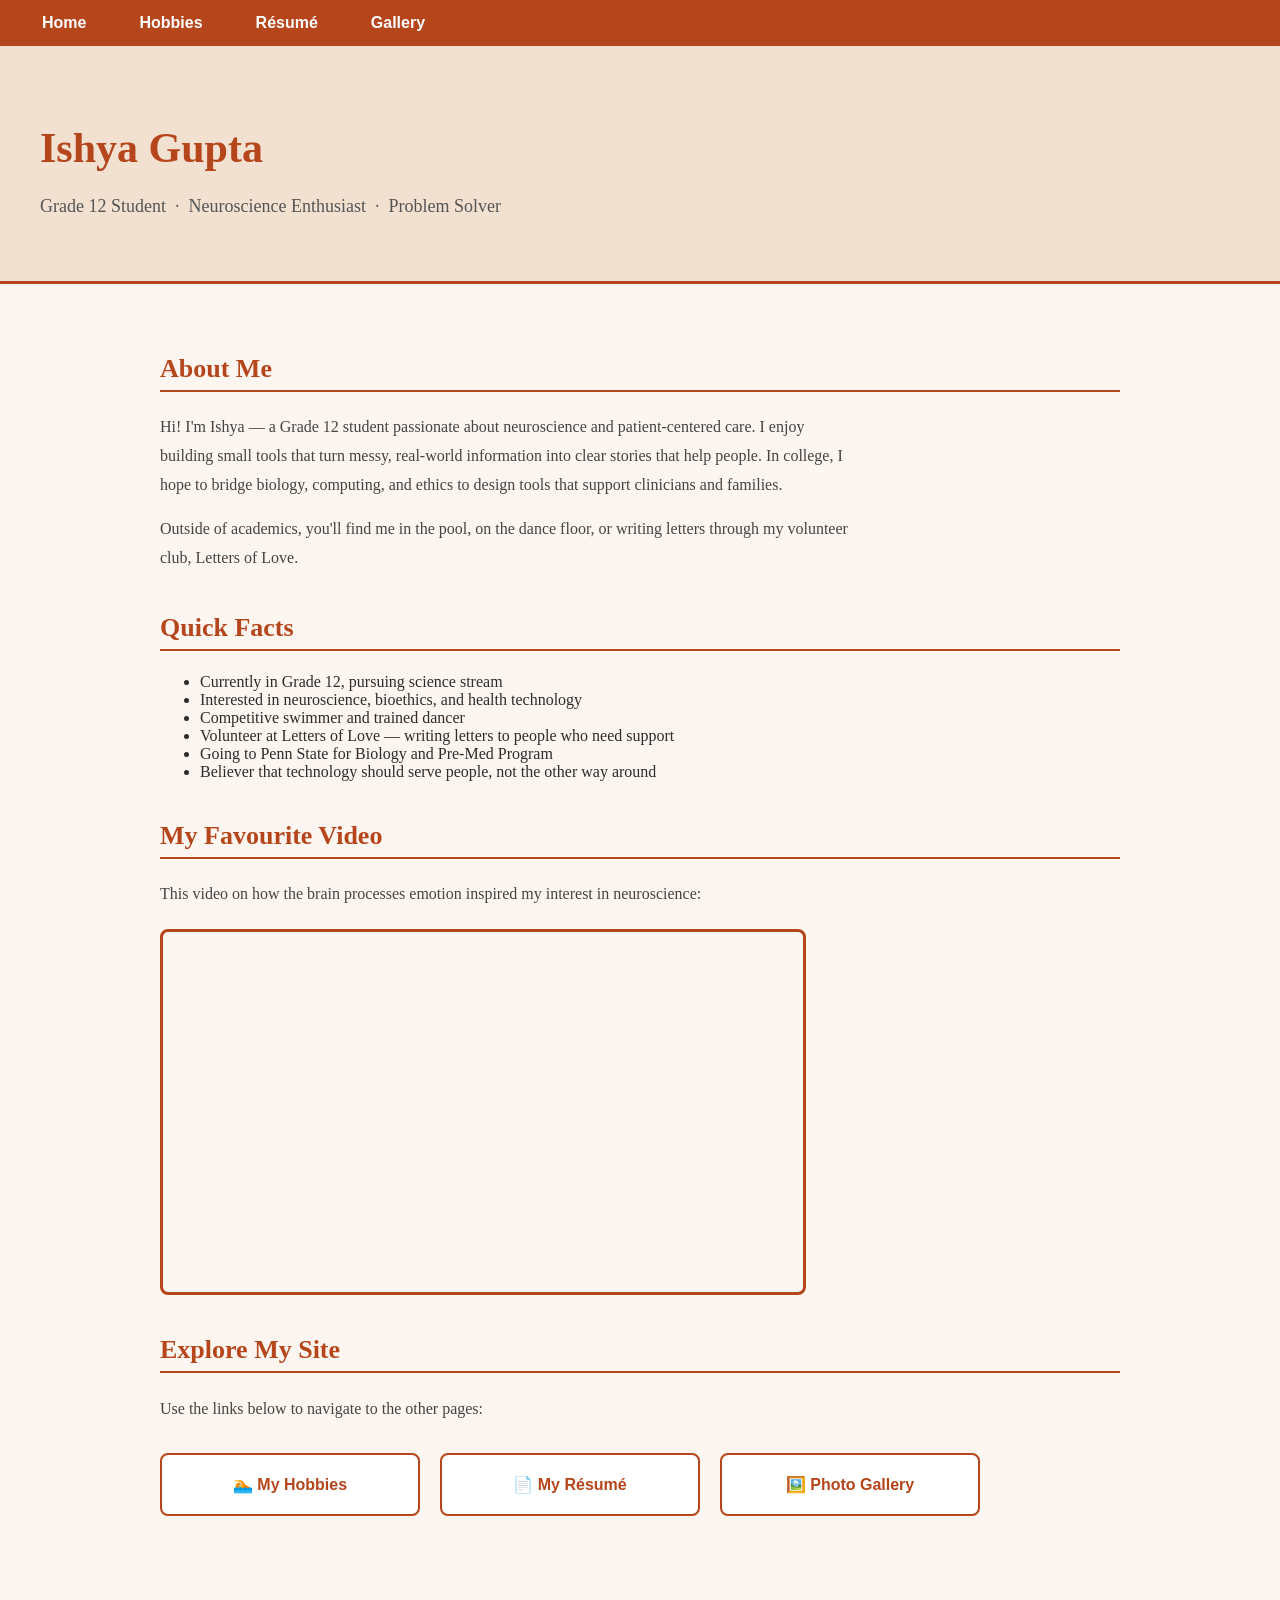
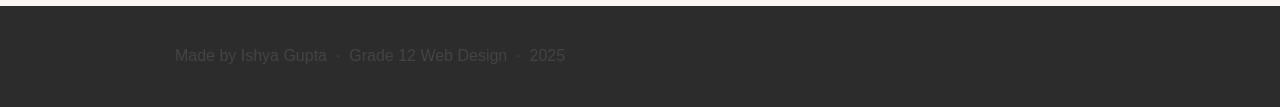
<file: index.html>
<!DOCTYPE html>
<html lang="en">
<head>
    <meta charset="UTF-8">
    <meta name="viewport" content="width=device-width, initial-scale=1.0">
    <title>Ishya Gupta — Homepage</title>
    <link rel="stylesheet" href="style.css">
</head>
<body>

    <nav>
        <a href="index.html">Home</a>
        <a href="hobbies.html">Hobbies</a>
        <a href="resume.html">Résumé</a>
        <a href="gallery.html">Gallery</a>
    </nav>

    <div class="header-banner">
        <h1>Ishya Gupta</h1>
        <p>Grade 12 Student &nbsp;·&nbsp; Neuroscience Enthusiast &nbsp;·&nbsp; Problem Solver</p>
    </div>

    <div class="main-content">

        <h2>About Me</h2>
        <p>
            Hi! I'm Ishya — a Grade 12 student passionate about neuroscience and patient-centered care.
            I enjoy building small tools that turn messy, real-world information into clear stories
            that help people. In college, I hope to bridge biology, computing, and ethics to design
            tools that support clinicians and families.
        </p>
        <p>
            Outside of academics, you'll find me in the pool, on the dance floor, or writing letters
            through my volunteer club, Letters of Love.
        </p>

        <h2>Quick Facts</h2>
        <ul>
            <li>Currently in Grade 12, pursuing science stream</li>
            <li>Interested in neuroscience, bioethics, and health technology</li>
            <li>Competitive swimmer and trained dancer</li>
            <li>Volunteer at Letters of Love — writing letters to people who need support</li>
            <li>Going to Penn State for Biology and Pre-Med Program</li>
            <li>Believer that technology should serve people, not the other way around</li>
        </ul>

        <h2>My Favourite Video</h2>
        <p>This video on how the brain processes emotion inspired my interest in neuroscience:</p>
        <div class="video-wrapper">
            <iframe
                src="https://www.youtube.com/watch?v=9AuMKuC-OuQ"
                title="Neuroscience YouTube Video"
                allow="accelerometer; autoplay; clipboard-write; encrypted-media; gyroscope; picture-in-picture"
                allowfullscreen>
            </iframe>
        </div>

        <h2>Explore My Site</h2>
        <p>Use the links below to navigate to the other pages:</p>

        <div class="page-links">
            <a href="hobbies.html" class="page-box">🏊 My Hobbies</a>
            <a href="resume.html" class="page-box">📄 My Résumé</a>
            <a href="gallery.html" class="page-box">🖼️ Photo Gallery</a>
        </div>

    </div>

    <footer>
        <p>Made by Ishya Gupta &nbsp;·&nbsp; Grade 12 Web Design &nbsp;·&nbsp; 2025</p>
    </footer>

</body>
</html>
</file>
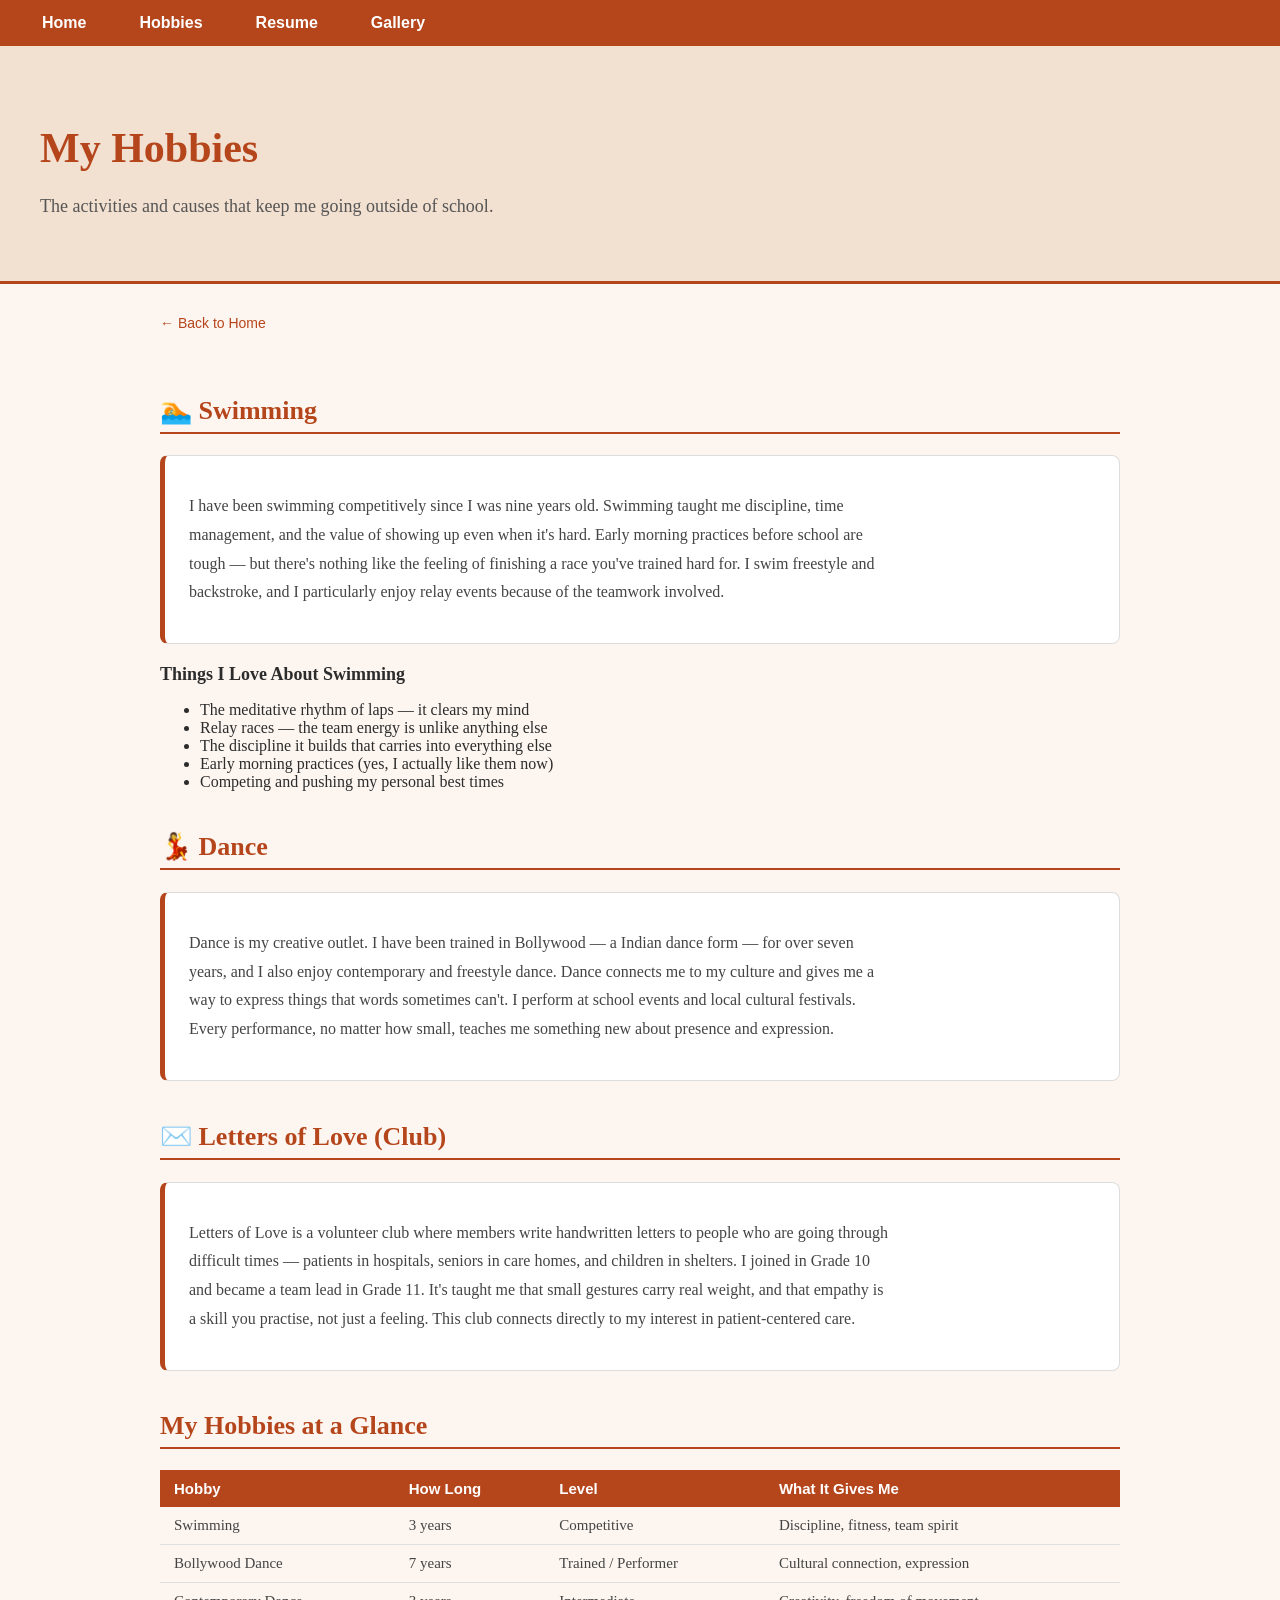
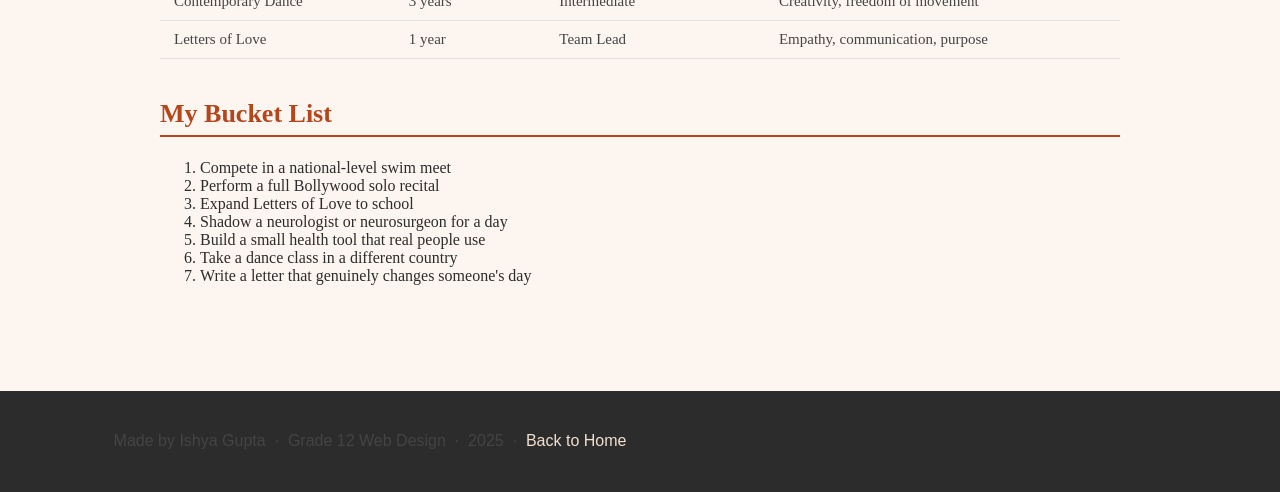
<file: hobbies.html>
<!DOCTYPE html>
<html lang="en">
<head>
    <meta charset="UTF-8">
    <meta name="viewport" content="width=device-width, initial-scale=1.0">
    <title>My Hobbies — Ishya Gupta</title>
    <link rel="stylesheet" href="style.css">
</head>
<body>

    <nav>
        <a href="index.html">Home</a>
        <a href="hobbies.html">Hobbies</a>
        <a href="resume.html">Resume</a>
        <a href="gallery.html">Gallery</a>
    </nav>

    <div class="header-banner">
        <h1>My Hobbies</h1>
        <p>The activities and causes that keep me going outside of school.</p>
    </div>

    <div class="main-content">

        <a href="index.html" class="back-link">← Back to Home</a>

        <!-- Swimming -->
        <h2>🏊 Swimming</h2>
        <div class="card">
            <p>
                I have been swimming competitively since I was nine years old. Swimming taught me
                discipline, time management, and the value of showing up even when it's hard.
                Early morning practices before school are tough — but there's nothing like the
                feeling of finishing a race you've trained hard for. I swim freestyle and
                backstroke, and I particularly enjoy relay events because of the teamwork involved.
            </p>
        </div>

        <h3>Things I Love About Swimming</h3>
        <ul>
            <li>The meditative rhythm of laps — it clears my mind</li>
            <li>Relay races — the team energy is unlike anything else</li>
            <li>The discipline it builds that carries into everything else</li>
            <li>Early morning practices (yes, I actually like them now)</li>
            <li>Competing and pushing my personal best times</li>
        </ul>

        <!-- Dance -->
        <h2>💃 Dance</h2>
        <div class="card">
            <p>
                Dance is my creative outlet. I have been trained in Bollywood — a Indian
                dance form — for over seven years, and I also enjoy contemporary and freestyle dance.
                Dance connects me to my culture and gives me a way to express things that words
                sometimes can't. I perform at school events and local cultural festivals. Every
                performance, no matter how small, teaches me something new about presence and expression.
            </p>
        </div>

        <!-- Letters of Love -->
        <h2>✉️ Letters of Love (Club)</h2>
        <div class="card">
            <p>
                Letters of Love is a volunteer club where members write handwritten letters to
                people who are going through difficult times — patients in hospitals, seniors in
                care homes, and children in shelters. I joined in Grade 10 and became a team lead
                in Grade 11. It's taught me that small gestures carry real weight, and that
                empathy is a skill you practise, not just a feeling. This club connects directly
                to my interest in patient-centered care.
            </p>
        </div>

        <!-- My hobbies table -->
        <h2>My Hobbies at a Glance</h2>
        <table>
            <thead>
                <tr>
                    <th>Hobby</th>
                    <th>How Long</th>
                    <th>Level</th>
                    <th>What It Gives Me</th>
                </tr>
            </thead>
            <tbody>
                <tr>
                    <td>Swimming</td>
                    <td>3 years</td>
                    <td>Competitive</td>
                    <td>Discipline, fitness, team spirit</td>
                </tr>
                <tr>
                    <td>Bollywood Dance</td>
                    <td>7 years</td>
                    <td>Trained / Performer</td>
                    <td>Cultural connection, expression</td>
                </tr>
                <tr>
                    <td>Contemporary Dance</td>
                    <td>3 years</td>
                    <td>Intermediate</td>
                    <td>Creativity, freedom of movement</td>
                </tr>
                <tr>
                    <td>Letters of Love</td>
                    <td>1 year</td>
                    <td>Team Lead</td>
                    <td>Empathy, communication, purpose</td>
                </tr>
            </tbody>
        </table>

        <h2>My Bucket List</h2>
        <ol>
            <li>Compete in a national-level swim meet</li>
            <li>Perform a full Bollywood solo recital </li>
            <li>Expand Letters of Love to school</li>
            <li>Shadow a neurologist or neurosurgeon for a day</li>
            <li>Build a small health tool that real people use</li>
            <li>Take a dance class in a different country</li>
            <li>Write a letter that genuinely changes someone's day</li>
        </ol>

    </div>

    <footer>
        <p>Made by Ishya Gupta &nbsp;·&nbsp; Grade 12 Web Design &nbsp;·&nbsp; 2025 &nbsp;·&nbsp; <a href="index.html" style="color: #f2e0d0;">Back to Home</a></p>
    </footer>

</body>
</html>
</file>
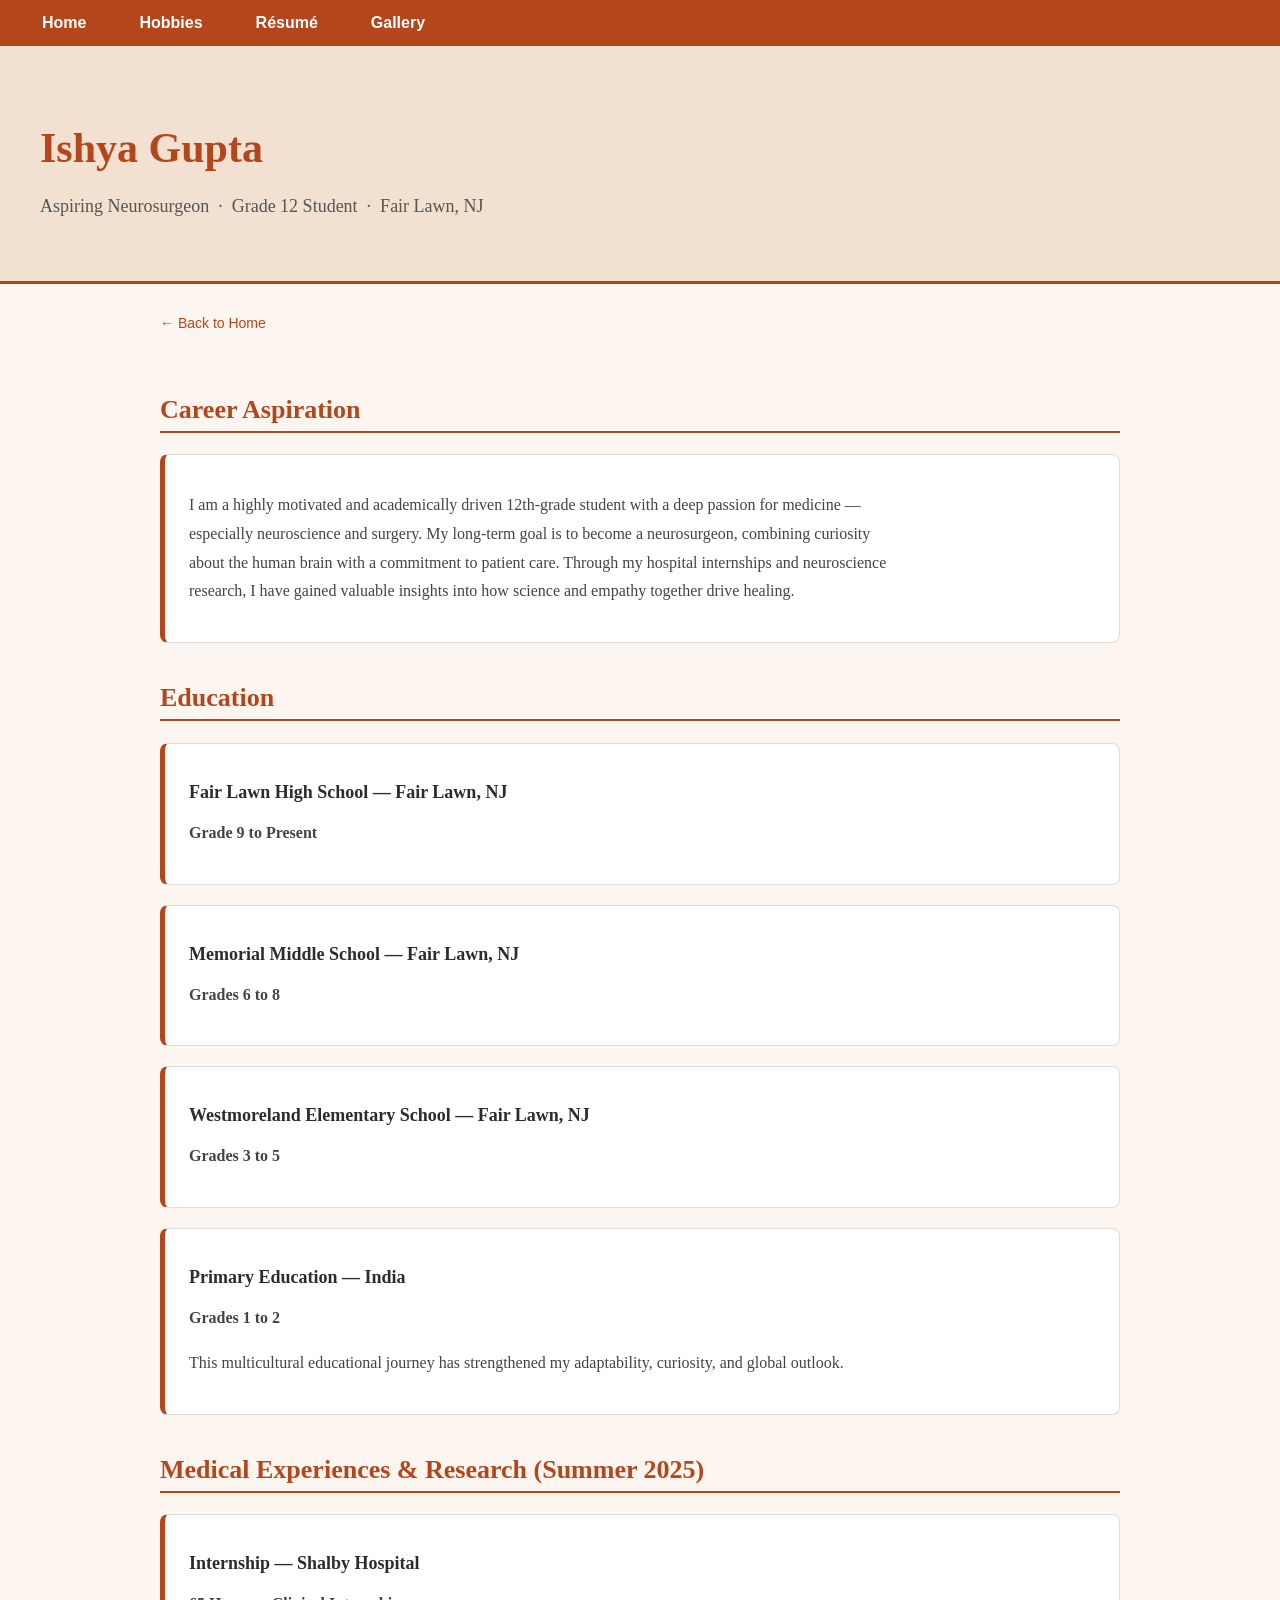
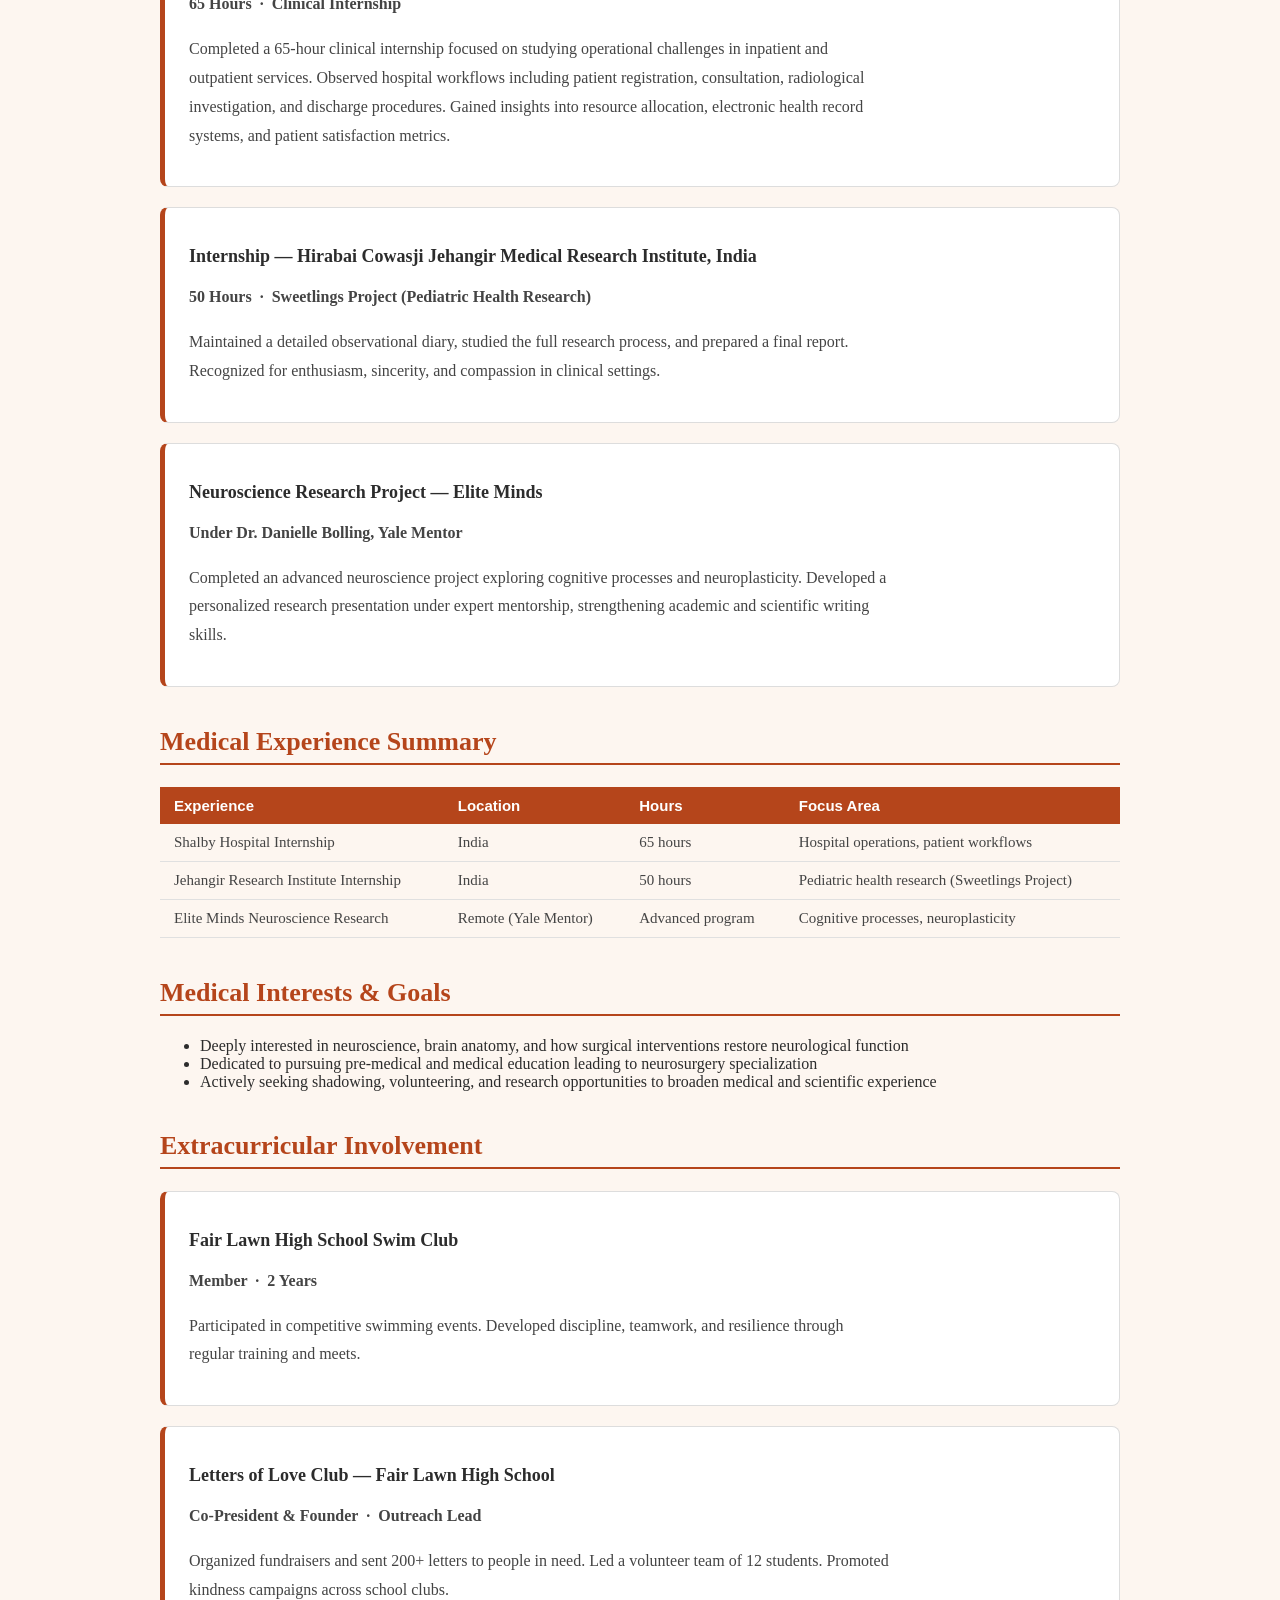
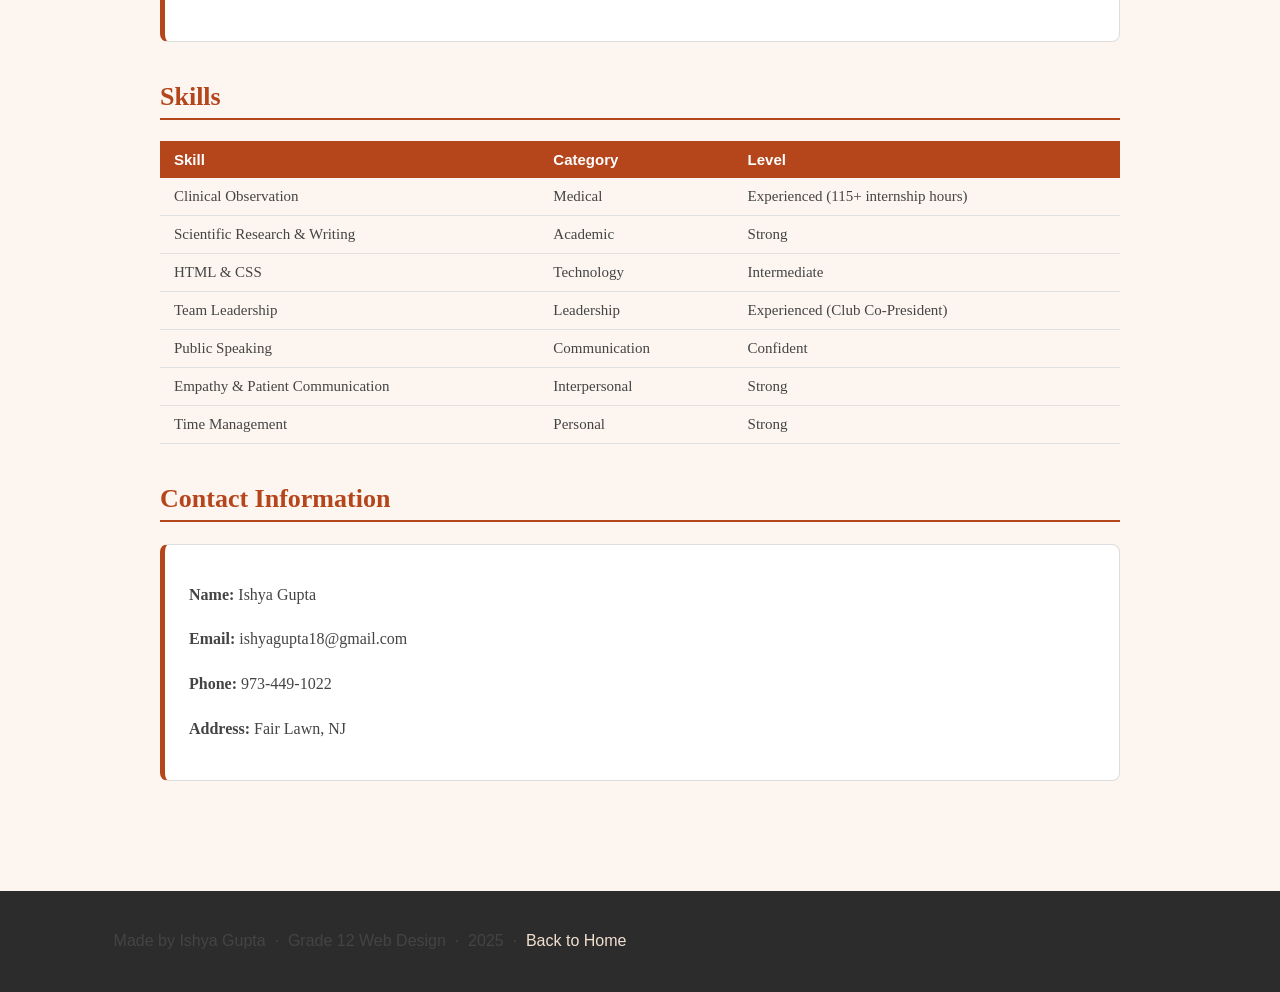
<file: resume.html>
<!DOCTYPE html>
<html lang="en">
<head>
    <meta charset="UTF-8">
    <meta name="viewport" content="width=device-width, initial-scale=1.0">
    <title>Résumé — Ishya Gupta</title>
    <link rel="stylesheet" href="style.css">
</head>
<body>

    <nav>
        <a href="index.html">Home</a>
        <a href="hobbies.html">Hobbies</a>
        <a href="resume.html">Résumé</a>
        <a href="gallery.html">Gallery</a>
    </nav>

    <div class="header-banner">
        <h1>Ishya Gupta</h1>
        <p>Aspiring Neurosurgeon &nbsp;·&nbsp; Grade 12 Student &nbsp;·&nbsp; Fair Lawn, NJ</p>
    </div>

    <div class="main-content">

        <a href="index.html" class="back-link">← Back to Home</a>

        <h2>Career Aspiration</h2>
        <div class="card">
            <p>
                I am a highly motivated and academically driven 12th-grade student with a deep passion
                for medicine — especially neuroscience and surgery. My long-term goal is to become a
                neurosurgeon, combining curiosity about the human brain with a commitment to patient care.
                Through my hospital internships and neuroscience research, I have gained valuable insights
                into how science and empathy together drive healing.
            </p>
        </div>

        <h2>Education</h2>

        <div class="card">
            <h3>Fair Lawn High School — Fair Lawn, NJ</h3>
            <p><strong>Grade 9 to Present</strong></p>
        </div>

        <div class="card">
            <h3>Memorial Middle School — Fair Lawn, NJ</h3>
            <p><strong>Grades 6 to 8</strong></p>
        </div>

        <div class="card">
            <h3>Westmoreland Elementary School — Fair Lawn, NJ</h3>
            <p><strong>Grades 3 to 5</strong></p>
        </div>

        <div class="card">
            <h3>Primary Education — India</h3>
            <p><strong>Grades 1 to 2</strong></p>
            <p>This multicultural educational journey has strengthened my adaptability, curiosity, and global outlook.</p>
        </div>

        <h2>Medical Experiences &amp; Research (Summer 2025)</h2>

        <div class="card">
            <h3>Internship — Shalby Hospital</h3>
            <p><strong>65 Hours &nbsp;·&nbsp; Clinical Internship</strong></p>
            <p>
                Completed a 65-hour clinical internship focused on studying operational challenges
                in inpatient and outpatient services. Observed hospital workflows including patient
                registration, consultation, radiological investigation, and discharge procedures.
                Gained insights into resource allocation, electronic health record systems, and
                patient satisfaction metrics.
            </p>
        </div>

        <div class="card">
            <h3>Internship — Hirabai Cowasji Jehangir Medical Research Institute, India</h3>
            <p><strong>50 Hours &nbsp;·&nbsp; Sweetlings Project (Pediatric Health Research)</strong></p>
            <p>
                Maintained a detailed observational diary, studied the full research process,
                and prepared a final report. Recognized for enthusiasm, sincerity, and compassion
                in clinical settings.
            </p>
        </div>

        <div class="card">
            <h3>Neuroscience Research Project — Elite Minds</h3>
            <p><strong>Under Dr. Danielle Bolling, Yale Mentor</strong></p>
            <p>
                Completed an advanced neuroscience project exploring cognitive processes and
                neuroplasticity. Developed a personalized research presentation under expert
                mentorship, strengthening academic and scientific writing skills.
            </p>
        </div>

        <h2>Medical Experience Summary</h2>
        <table>
            <thead>
                <tr>
                    <th>Experience</th>
                    <th>Location</th>
                    <th>Hours</th>
                    <th>Focus Area</th>
                </tr>
            </thead>
            <tbody>
                <tr>
                    <td>Shalby Hospital Internship</td>
                    <td>India</td>
                    <td>65 hours</td>
                    <td>Hospital operations, patient workflows</td>
                </tr>
                <tr>
                    <td>Jehangir Research Institute Internship</td>
                    <td>India</td>
                    <td>50 hours</td>
                    <td>Pediatric health research (Sweetlings Project)</td>
                </tr>
                <tr>
                    <td>Elite Minds Neuroscience Research</td>
                    <td>Remote (Yale Mentor)</td>
                    <td>Advanced program</td>
                    <td>Cognitive processes, neuroplasticity</td>
                </tr>
            </tbody>
        </table>

        <h2>Medical Interests &amp; Goals</h2>
        <ul>
            <li>Deeply interested in neuroscience, brain anatomy, and how surgical interventions restore neurological function</li>
            <li>Dedicated to pursuing pre-medical and medical education leading to neurosurgery specialization</li>
            <li>Actively seeking shadowing, volunteering, and research opportunities to broaden medical and scientific experience</li>
        </ul>

        <h2>Extracurricular Involvement</h2>

        <div class="card">
            <h3>Fair Lawn High School Swim Club</h3>
            <p><strong>Member &nbsp;·&nbsp; 2 Years</strong></p>
            <p>
                Participated in competitive swimming events. Developed discipline, teamwork,
                and resilience through regular training and meets.
            </p>
        </div>

        <div class="card">
            <h3>Letters of Love Club — Fair Lawn High School</h3>
            <p><strong>Co-President &amp; Founder &nbsp;·&nbsp; Outreach Lead</strong></p>
            <p>
                Organized fundraisers and sent 200+ letters to people in need. Led a volunteer
                team of 12 students. Promoted kindness campaigns across school clubs.
            </p>
        </div>

        <h2>Skills</h2>
        <table>
            <thead>
                <tr>
                    <th>Skill</th>
                    <th>Category</th>
                    <th>Level</th>
                </tr>
            </thead>
            <tbody>
                <tr>
                    <td>Clinical Observation</td>
                    <td>Medical</td>
                    <td>Experienced (115+ internship hours)</td>
                </tr>
                <tr>
                    <td>Scientific Research &amp; Writing</td>
                    <td>Academic</td>
                    <td>Strong</td>
                </tr>
                <tr>
                    <td>HTML &amp; CSS</td>
                    <td>Technology</td>
                    <td>Intermediate</td>
                </tr>
                <tr>
                    <td>Team Leadership</td>
                    <td>Leadership</td>
                    <td>Experienced (Club Co-President)</td>
                </tr>
                <tr>
                    <td>Public Speaking</td>
                    <td>Communication</td>
                    <td>Confident</td>
                </tr>
                <tr>
                    <td>Empathy &amp; Patient Communication</td>
                    <td>Interpersonal</td>
                    <td>Strong</td>
                </tr>
                <tr>
                    <td>Time Management</td>
                    <td>Personal</td>
                    <td>Strong</td>
                </tr>
            </tbody>
        </table>

        <h2>Contact Information</h2>
        <div class="card">
            <p><strong>Name:</strong> Ishya Gupta</p>
            <p><strong>Email:</strong> ishyagupta18@gmail.com</p>
            <p><strong>Phone:</strong> 973-449-1022</p>
            <p><strong>Address:</strong> Fair Lawn, NJ</p>
        </div>

    </div>

    <footer>
        <p>Made by Ishya Gupta &nbsp;·&nbsp; Grade 12 Web Design &nbsp;·&nbsp; 2025 &nbsp;·&nbsp; <a href="index.html" style="color: #f2e0d0;">Back to Home</a></p>
    </footer>

</body>
</html>
</file>
<file: style.css>
/* ===== GENERAL STYLES ===== */

body {
    background-color: #fdf6f0;
    font-family: Georgia, serif;
    color: #2c2c2c;
    margin: 0;
    padding: 0;
}

h1 {
    font-size: 42px;
    color: #b5451b;
    margin-bottom: 10px;
}

h2 {
    font-size: 26px;
    color: #b5451b;
    border-bottom: 2px solid #b5451b;
    padding-bottom: 6px;
    margin-top: 40px;
}

h3 {
    font-size: 18px;
    color: #2c2c2c;
    margin-bottom: 5px;
}

p {
    font-size: 16px;
    line-height: 1.8;
    color: #444444;
    max-width: 700px;
}

/* ===== NAVIGATION ===== */

nav {
    background-color: #b5451b;
    padding: 14px 30px;
    overflow: hidden;
}

nav a {
    color: #ffffff;
    text-decoration: none;
    font-family: Arial, sans-serif;
    font-size: 16px;
    font-weight: bold;
    margin-right: 25px;
    padding: 6px 12px;
    border-radius: 4px;
}

nav a:hover {
    background-color: #ffffff;
    color: #b5451b;
}

nav a:active {
    background-color: #e8d5c4;
    color: #b5451b;
}

/* ===== HEADER BANNER ===== */

.header-banner {
    background-color: #f2e0d0;
    padding: 50px 40px 40px 40px;
    border-bottom: 3px solid #b5451b;
}

.header-banner p {
    font-size: 18px;
    color: #555555;
}

/* ===== MAIN CONTENT AREA ===== */

.main-content {
    padding: 30px 40px;
    max-width: 960px;
    margin: 0 auto;
}

/* ===== LINKS ===== */

a {
    color: #b5451b;
    text-decoration: none;
}

a:hover {
    color: #ffffff;
    background-color: #b5451b;
    padding: 2px 5px;
    border-radius: 3px;
}

a:active {
    color: #7a2e0e;
}

/* ===== PAGE NAVIGATION BOXES ===== */

.page-links {
    display: flex;
    gap: 20px;
    margin-top: 30px;
    flex-wrap: wrap;
}

.page-box {
    background-color: #ffffff;
    border: 2px solid #b5451b;
    border-radius: 8px;
    padding: 20px 28px;
    width: 200px;
    text-align: center;
    text-decoration: none;
    color: #b5451b;
    font-family: Arial, sans-serif;
    font-weight: bold;
    font-size: 16px;
    transition: background-color 0.2s, color 0.2s;
}

.page-box:hover {
    background-color: #b5451b;
    color: #ffffff;
    padding: 2px 5px;
    border-radius: 8px;
}

.page-box:active {
    background-color: #7a2e0e;
    color: #ffffff;
}

/* ===== CARDS ===== */

.card {
    background-color: #ffffff;
    border: 1px solid #ddd;
    border-radius: 8px;
    padding: 20px 24px;
    margin-bottom: 20px;
    border-left: 5px solid #b5451b;
}

/* ===== TABLE ===== */

table {
    width: 100%;
    border-collapse: collapse;
    margin-top: 15px;
    font-size: 15px;
}

th {
    background-color: #b5451b;
    color: #ffffff;
    padding: 10px 14px;
    text-align: left;
    font-family: Arial, sans-serif;
}

td {
    padding: 10px 14px;
    border-bottom: 1px solid #e0e0e0;
    color: #444444;
}

tr:hover {
    background-color: #fdf0e8;
}

/* ===== IMAGE STYLES ===== */

.img-placeholder {
    width: 100%;
    height: 200px;
    border-radius: 8px;
    display: flex;
    align-items: center;
    justify-content: center;
    font-size: 48px;
    margin-bottom: 10px;
    border: 2px solid #ddd;
}

.gallery-grid {
    display: flex;
    flex-wrap: wrap;
    gap: 20px;
    margin-top: 20px;
}

.gallery-item {
    width: 260px;
    background-color: #ffffff;
    border: 1px solid #ddd;
    border-radius: 8px;
    padding: 12px;
    text-align: center;
}

.gallery-item:hover {
    border-color: #b5451b;
}

.gallery-item p {
    font-size: 14px;
    color: #666;
    margin-top: 8px;
    max-width: 100%;
}

/* ===== VIDEO WRAPPER ===== */

.video-wrapper {
    margin-top: 20px;
    border: 3px solid #b5451b;
    border-radius: 8px;
    overflow: hidden;
    max-width: 640px;
}

.video-wrapper iframe {
    display: block;
    width: 100%;
    height: 360px;
    border: none;
}

/* ===== SKILL TABLE (resume) ===== */

.skill-label {
    display: inline-block;
    background-color: #f2e0d0;
    color: #b5451b;
    padding: 3px 10px;
    border-radius: 12px;
    font-size: 13px;
    margin: 3px 3px 3px 0;
    font-family: Arial, sans-serif;
}

/* ===== BACK LINK ===== */

.back-link {
    display: inline-block;
    margin-bottom: 24px;
    font-family: Arial, sans-serif;
    font-size: 14px;
    color: #b5451b;
}

.back-link:hover {
    color: #ffffff;
    background-color: #b5451b;
    padding: 2px 8px;
    border-radius: 3px;
}

/* ===== FOOTER ===== */

footer {
    background-color: #2c2c2c;
    color: #cccccc;
    text-align: center;
    padding: 20px;
    font-family: Arial, sans-serif;
    font-size: 14px;
    margin-top: 60px;
}
</file>
